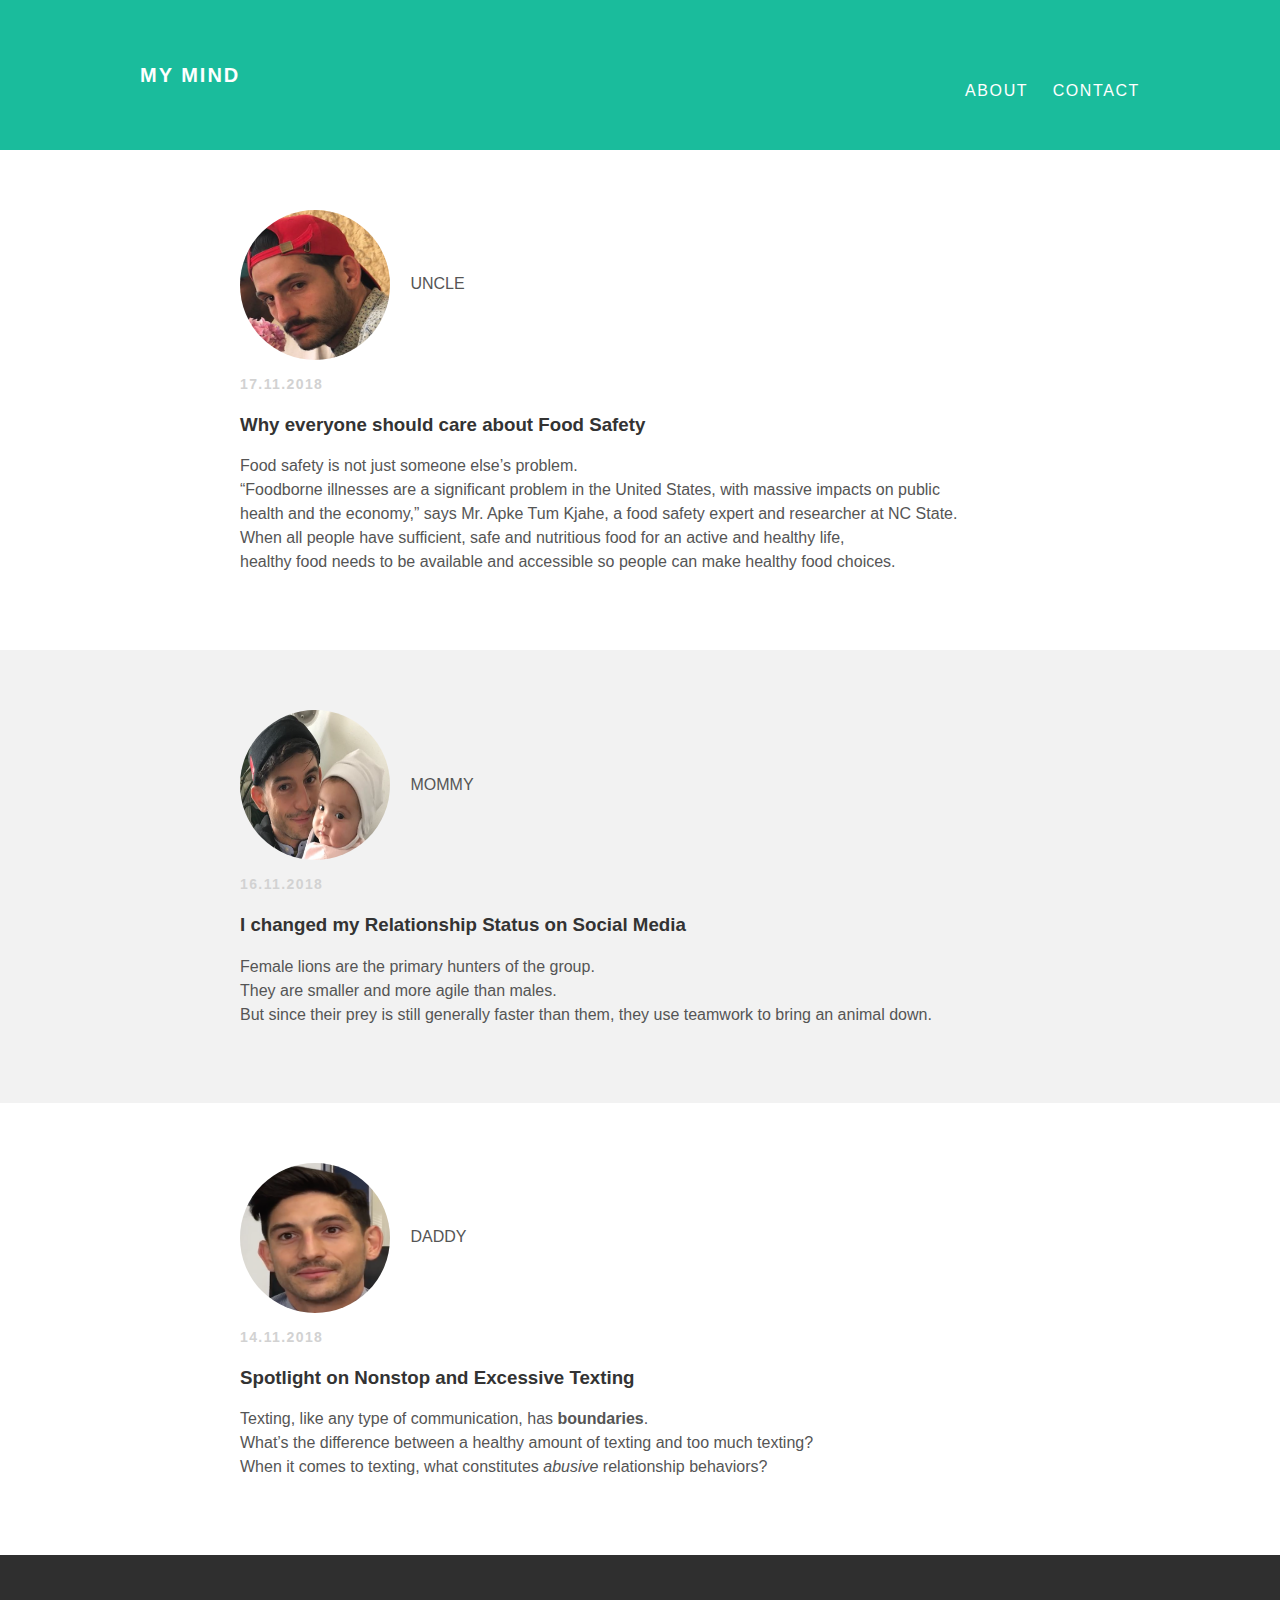
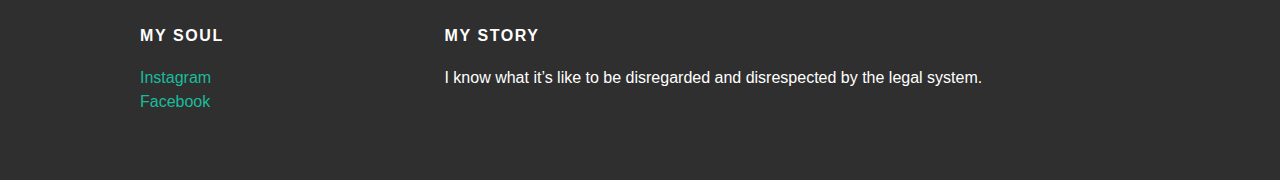
<file: index.html>
<!DOCTYPE html>
<html>
  <head>
    <title>my mind</title>
    <link rel="stylesheet" type="text/css" href="styles.css">
  </head>
  <body>
    <div id="header">
      <div class="container">
        <a id="header-title" href="index.html">my mind</a>
        <ul id="header-nav">
          <li><a href="about.html">About</a></li>
          <li><a href="mailto:efeok9@gmail.com">Contact</a></li>
        </ul>
      </div>
    </div>
    <div id="content">
      <div class="post-container">
        <div class="post">
          <div class="post-author">
            <img src="uncle.png">
            <span>UNCLE</span>
          </div>
          <p class="post-date">17.11.2018</p>
          <h3 class="post-title">Why everyone should care about Food Safety</h3>
          <div class="post-content">
            <p>
              Food safety is not just someone else’s problem. 
              <br>
              “Foodborne illnesses are a significant problem in the United States, with massive impacts on public 
              <br>
              health and the economy,” says Mr. Apke Tum Kjahe, a food safety expert and researcher at NC State.
              <br>
              When all people have sufficient, safe and nutritious food for an active and healthy life, 
              <br>
              healthy food needs to be available and accessible so people can make healthy food choices.
            </p>
          </div>
        </div>
      </div>
      <div class="post-container">
        <div class="post">
          <div class="post-author">
            <img src="mom.png">
            <span>MOMMY</span>
          </div>
          <p class="post-date">16.11.2018</p>
          <h3 class="post-title">I changed my Relationship Status on Social Media</h3>
          <div class="post-content">
            <p>
              Female lions are the primary hunters of the group.
              <br>
              They are smaller and more agile than males.
              <br>
              But since their prey is still generally faster than them, they use teamwork to bring an animal down.
            </p>
          </div>
        </div>
      </div>
      <div class="post-container">
        <div class="post">
          <div class="post-author">
            <img src="dad.png">
            <span>DADDY</span>
          </div>
          <p class="post-date">14.11.2018</p>
          <h3 class="post-title">Spotlight on Nonstop and Excessive Texting</h3>
          <div class="post-content">
            <p>
              Texting, like any type of communication, has <strong>boundaries</strong>.
              <br>
              What’s the difference between a healthy amount of texting and too much texting?
              <br>
              When it comes to texting, what constitutes <em>abusive</em> relationship behaviors?
            </p>
          </div>
        </div>
      </div>
    </div>
    <div id="footer">
      <div class="container">
        <div class="column">
          <h4>my soul</h4>
          <p>
            <a href="https://www.instagram.com/oook17/">Instagram</a>
            <br>
            <a href="https://www.facebook.com/AysenStollen">Facebook</a>
          </p>
        </div>
        <div class="column">
          <h4>my story</h4>
          <p>I know what it’s like to be disregarded and disrespected by the legal system.</p>
        </div>
      </div>
    </div>
  </body>
</html>
</file>
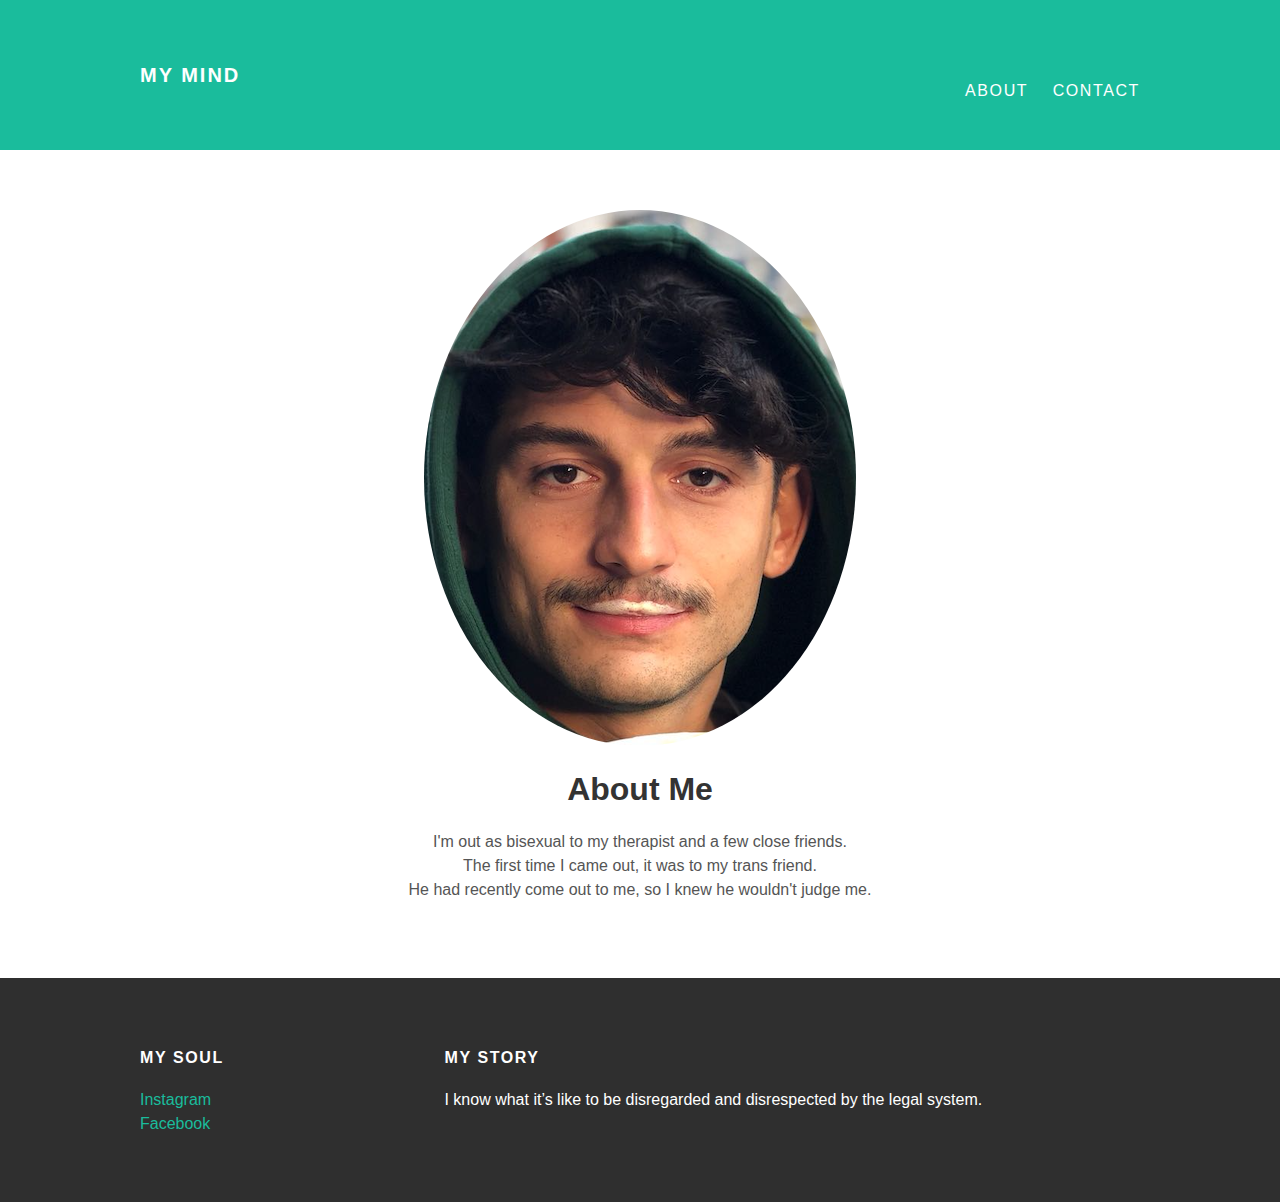
<file: about.html>
<!DOCTYPE html>
<html>
  <head>
    <title>my mind</title>
    <link rel="stylesheet" type="text/css" href="styles.css">
  </head>
  <body>
    <div id="header">
      <div class="container">
        <a id="header-title" href="index.html">my mind</a>
        <ul id="header-nav">
          <li><a href="about.html">About</a></li>
          <li><a href="contact.html">Contact</a></li>
        </ul>
      </div>
    </div>
    <div id="content">
      <div class="container">
        <div class="about">
          <div class="about-author">
            <img src="me.png">
          </div>
          <h1 class="about-title">About Me</h3>
          <div class="about-content">
            <p>
              I'm out as bisexual to my therapist and a few close friends.
              <br>
              The first time I came out, it was to my trans friend.
              <br>
              He had recently come out to me, so I knew he wouldn't judge me.</p>
          </div>
        </div>
      </div>
    </div>
    <div id="footer">
      <div class="container">
        <div class="column">
          <h4>my soul</h4>
          <p>
            <a href="https://www.instagram.com/oook17/">Instagram</a>
            <br>
            <a href="https://www.facebook.com/AysenStollen">Facebook</a>
          </p>
        </div>
        <div class="column">
          <h4>my story</h4>
          <p>I know what it’s like to be disregarded and disrespected by the legal system.</p>
        </div>
      </div>
    </div>
  </body>
</html>
</file>
<file: styles.css>
@import url(http:
  //fonts.googleapis.com/css?
  family=Montserrat:400,700);

body {
  color: #555;
  margin: 0;

  font-family: 'Montserrat', sans-serif;
}

#header {
  background-color: #1abc9c;
  height: 150px;
  line-height: 150px;
}

#header a {
  color: white;
  text-decoration: none;

  text-transform: uppercase;
  letter-spacing: 0.1em;
}

#header a:hover {
  color: #222;
}

#header-title {
  display: block;
  float: left;

  font-size: 20px;
  font-weight: bold;
}

#header-nav {
  display: block;
  float: right;
}

#header-nav li {
  display: inline;
  padding-left: 20px;
}

.container {
  max-width: 1000px;
  margin: 0 auto;
}

#footer {
  background-color: #2f2f2f;
  padding: 50px 0;
}

.column {
  min-width: 300px;
  display: inline-block;
  vertical-align: top;
}

#footer h4 {
  color: white;
  text-transform: uppercase;
  letter-spacing: 0.1em;
}

#footer p {
  color: white;
}

a {
  color: #1abc9c;
  text-decoration: none;
}
a:hover {
  color: #F6A623;
}

.post, .about {
  max-width: 800px;
  margin: 0 auto;
  padding: 60px 0;
}

.post-author img {
  width: 150px;
  height: 150px;
  vertical-align: middle;
}

.post-author span {
  margin-left: 16px;
}

.post-date {
  color: #D2D2D2;

  font-size: 14px;
  font-weight: bold;

  text-transform: uppercase;
  letter-spacing: 0.1em;
}

h1, h2, h3, h4 {
  color: #333;
}

p {
  line-height: 1.5;
}

.about {
  text-align: center;
}

.post-author img, .about-author img {
  border-radius: 50%;
}

.post-container:nth-child(even) {
  background-color: #f2f2f2;
}
</file>
